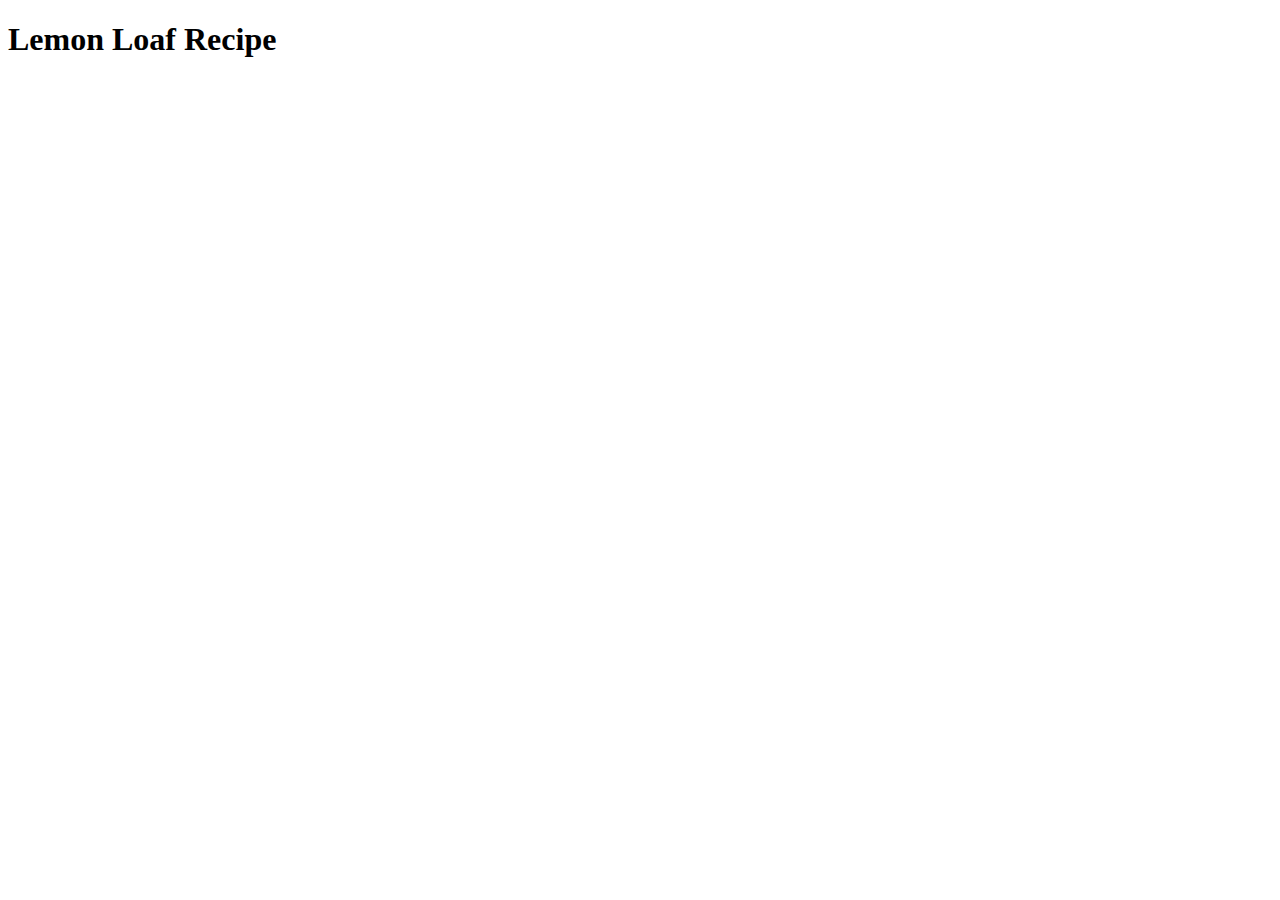
<file: lemon-loaf.html>
<!DOCTYPE html>
<html lang="en">
<head>
    <meta charset="UTF-8">
    <meta name="viewport" content="width=device-width, initial-scale=1.0">
    <title>Lemon Loaf</title>
</head>
<body>
    <h1>Lemon Loaf Recipe</h1>
</body>
</html>
</file>
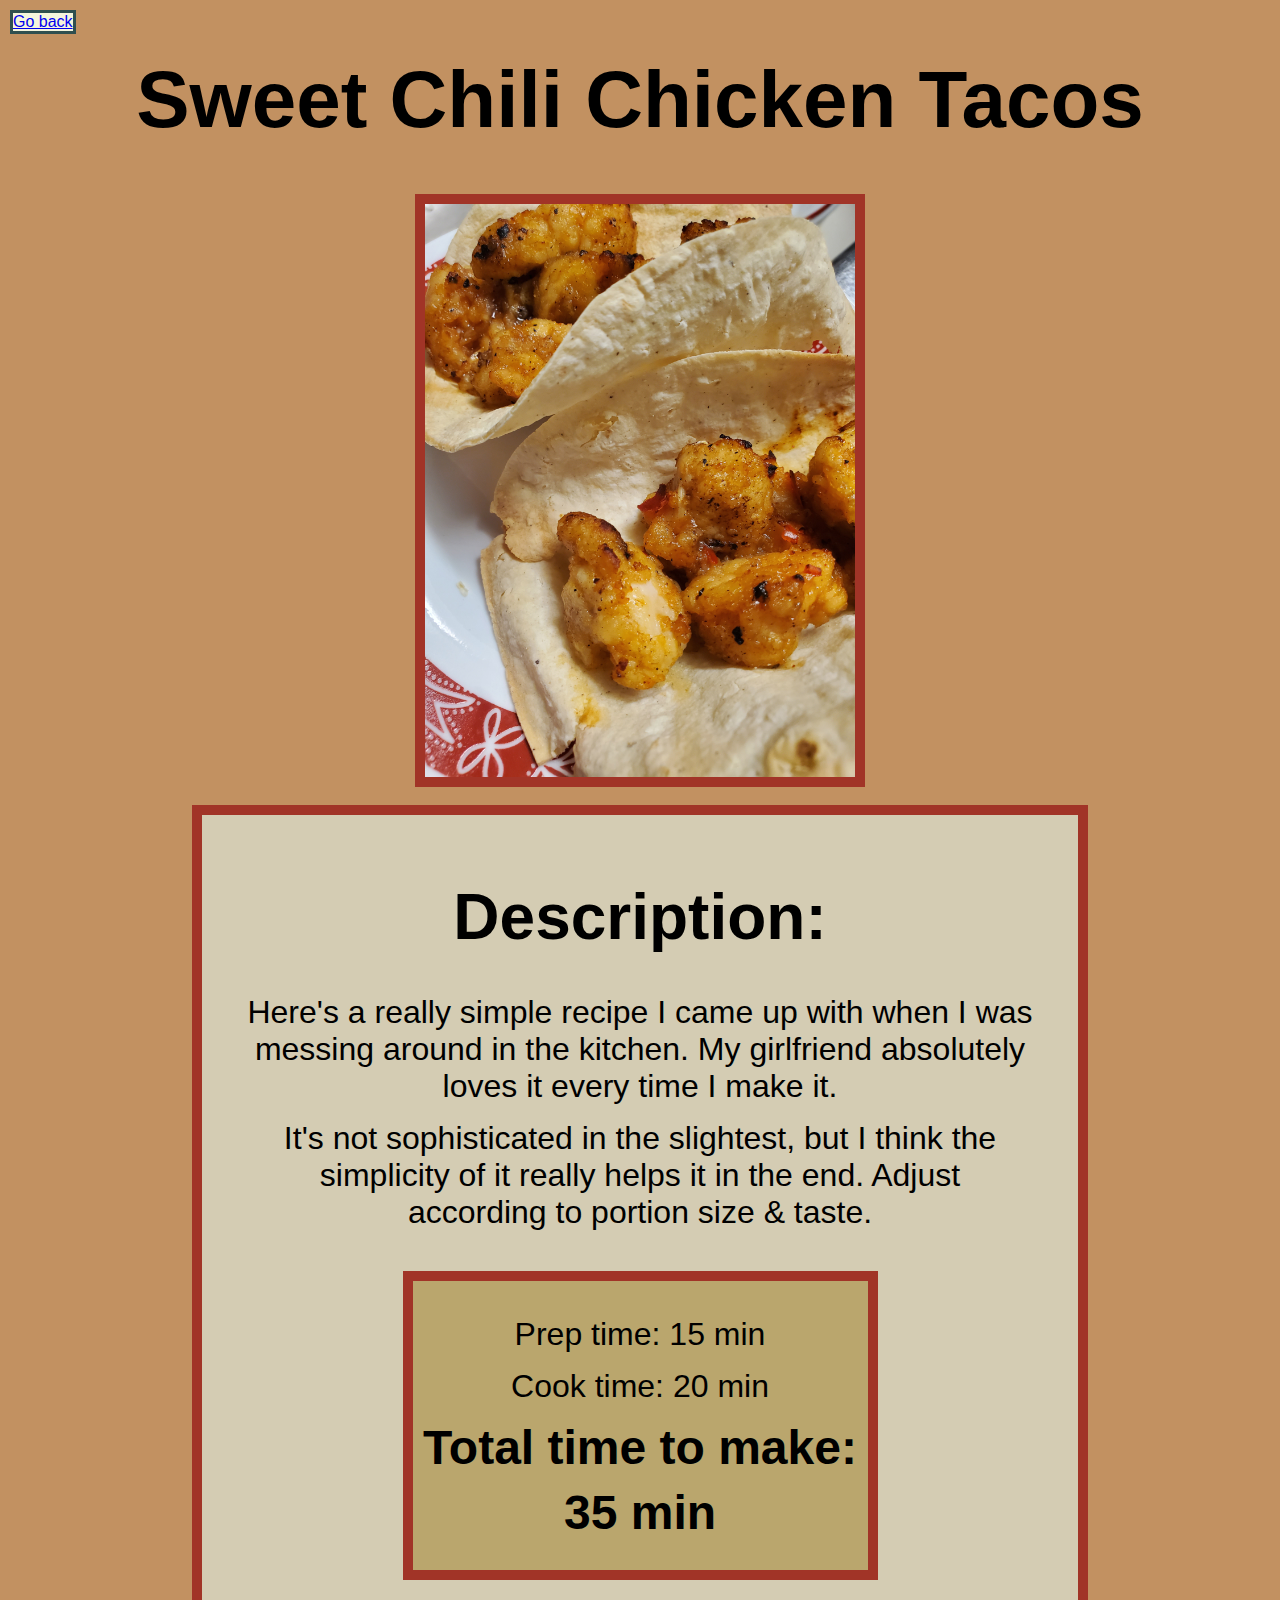
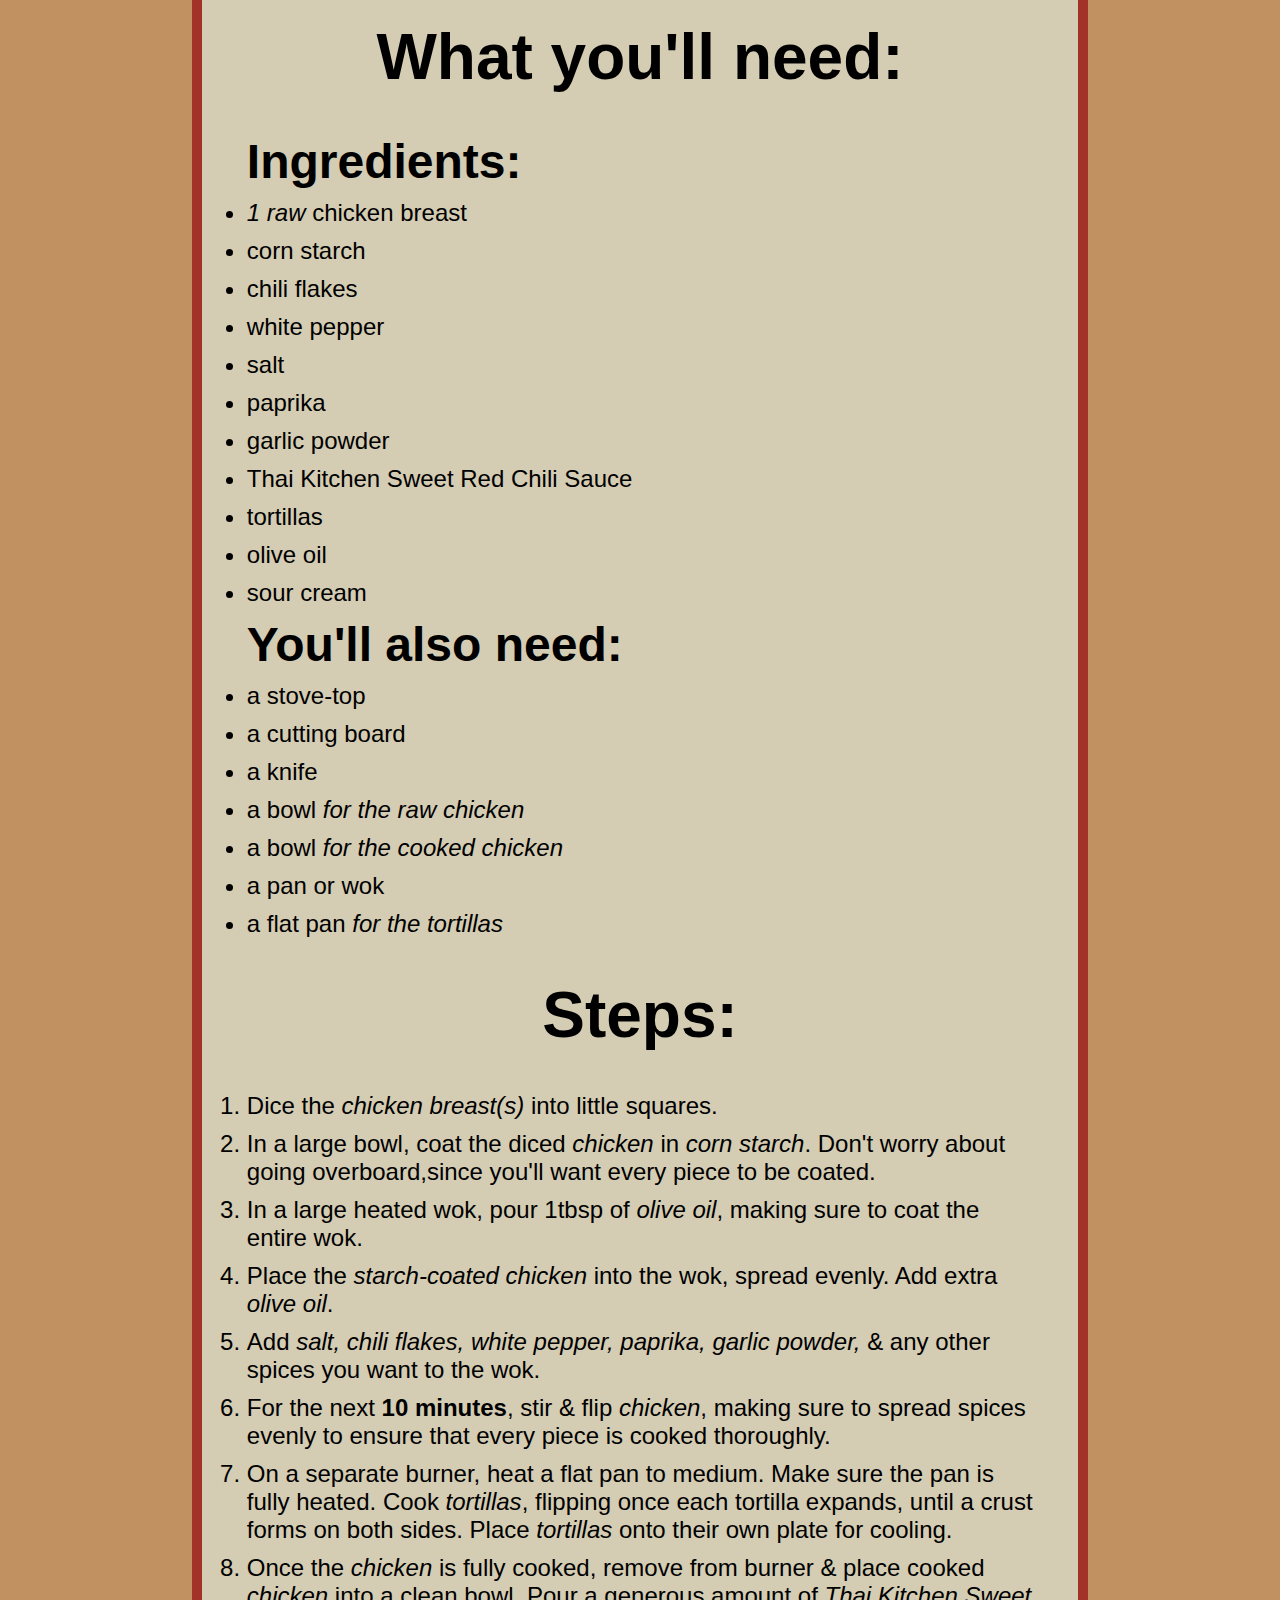
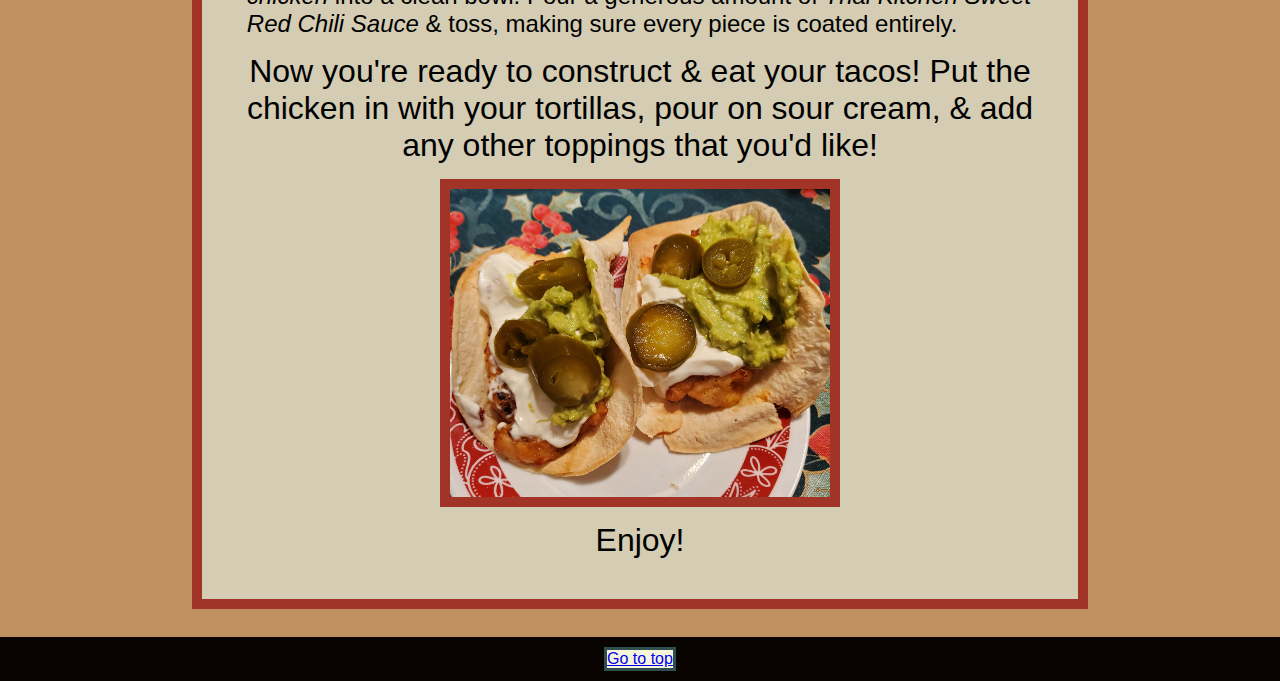
<file: recipes/chili-chicken-tacos.html>
<!DOCTYPE html>
<html lang="en">
<head>
    <meta charset="UTF-8">
    <meta name="viewport" content="width=device-width, initial-scale=1.0">
    <link rel="stylesheet" href="../style.css">
    <title>Sweet Chili Chicken Tacos</title>
</head>

<body>
    <header id="top">
        <a href="../index.html" class="button">Go back</a>
        <h1 class="title">Sweet Chili Chicken Tacos</h1> 
    </header>
    
    <main>
            <img class="display-img" src="../images/chicken-tacos.jpg" alt="the tacos in all their glory" width="450">
            <br>

        <article class="recipe">
            <h2>Description:</h2>
            <p>Here's a really simple recipe I came up with when I was messing around in the kitchen. My girlfriend absolutely loves it every time I make it.</p>
            <p>It's not sophisticated in the slightest, but I think the simplicity of it really helps it in the end. Adjust according to portion size & taste.</p>
        
            <div class="cook-time">
                <p>Prep time: 15 min</p>
                <p>Cook time: 20 min</p>
                <h3>Total time to make:</h3>
                <h3>35 min</h3>
            </div>

            <h2>What you'll need:</h2>
            <h3>Ingredients:</h3>
            <ul>
                <li><em>1 raw</em> chicken breast</li>
                <li>corn starch</li>
                <li>chili flakes</li>
                <li>white pepper</li>
                <li>salt</li>
                <li>paprika</li>
                <li>garlic powder</li>
                <li>Thai Kitchen Sweet Red Chili Sauce</li>
                <li>tortillas</li>
                <li>olive oil</li>
                <li>sour cream</li>
        
            </ul>
            <h3>You'll also need:</h3>
            <ul>
                <li>a stove-top</li>
                <li>a cutting board</li>
                <li>a knife</li>
                <li>a bowl <em>for the raw chicken</em></li>
                <li>a bowl <em>for the cooked chicken</em></li>
                <li>a pan or wok</li>
                <li>a flat pan <em>for the tortillas</em></li>
            </ul>
            <h2>Steps:</h2>
            <ol>
                <li>Dice the <em>chicken breast(s)</em> into little squares.</li>
                <li>In a large bowl, coat the diced <em>chicken</em> in <em>corn starch</em>. Don't worry about going overboard,since you'll want every piece to be coated.</li>
                <li>In a large heated wok, pour 1tbsp of <em>olive oil</em>, making sure to coat the entire wok.</li>
                <li>Place the <em>starch-coated chicken</em> into the wok, spread evenly. Add extra <em>olive oil</em>.</li>
                <li>Add <em>salt, chili flakes, white pepper, paprika, garlic powder,</em> &amp; any other spices you want to the wok.</li>
                <li>For the next <strong>10 minutes</strong>, stir & flip <em>chicken</em>, making sure to spread spices evenly to ensure that every piece is cooked thoroughly.</li>
                <li>On a separate burner, heat a flat pan to medium. Make sure the pan is fully heated. Cook <em>tortillas</em>, flipping once each tortilla expands, until a crust forms on both sides. Place <em>tortillas</em> onto their own plate for cooling.</li>
                <li>Once the <em>chicken</em> is fully cooked, remove from burner & place cooked <em>chicken</em> into a clean bowl. Pour a generous amount of <em>Thai Kitchen Sweet Red Chili Sauce</em> &amp; toss, making sure every piece is coated entirely.</li>
            </ol>
            <p>Now you're ready to construct & eat your tacos! Put the chicken in with your tortillas, pour on sour cream, &amp; add any other toppings that you'd like!</p>
            <img class="final-img" src="../images/loaded-tacos.jpg" alt="the chicken tacos loaded with sour cream, guacamole, &amp; pickled jalapeños" width="400">
            <p>Enjoy!</p>
        </article>
    </main>

    <footer>
        <a href="#top" class="button">Go to top</a>
    </footer>
</body>
</html>
</file>
<file: style.css>
/*Apply to everything*/
* {
    margin: 0px;
    padding: 0px;
    box-sizing: border-box;
    font-family: "Tahoma", "Arial", sans-serif;
}

html,
body {
    min-height: 100vh;
}

body {
    background-color: #c29161;
    display: flex;
    flex-direction: column;
}

/*Page format styling*/
header {
    height: auto;
}

main {
    margin: 28px 15%;
    /* border: 2px solid pink; /*Debugging*/
}

.recipe {
    background-color: #d4ccb3;
    border: 10px solid #a13427;
    padding: 25px 5%;
}

footer {
    background-color: #090401;
    width: 100%;
    display: flex;
    margin-top: auto;
    align-items: center;
    justify-content: center;
    flex-basis: 40px;
    padding: 20px auto;
}

/*Text styling*/
.title {
    font-size: 5em;
    font-weight: 900;
    text-align: center;
    padding: 10px;
    margin: auto auto 10px;
}

h2 {
    font-size: 4em;
    margin: 40px auto;
    text-align: center;
}

h3 {
    font-size: 3em;
    margin: 10px auto;
}

p {
    font-size: 2em;
    margin: 15px auto;
    text-align: center;
}

/*Other element styling*/

img {
    border: 10px solid #a13427;
    display: block;
}

/*Specific styling*/
.display-img {
    margin: 0 auto;
}

.final-img {
    margin: 10px auto;
}

li {
    margin-bottom: 10px;
    font-size: 1.5em;
}

.index-list {
    list-style-type: none;
    padding: 30px;
    width: 500px;
    height: 250px;
    background-color: #d4ccb3;
}

.index-list > li {
    margin-bottom: 20px;
    font-size: 2em;
}

.index-list, .cook-time {
    text-align: center;
    box-sizing: border-box;
    border: 10px solid #a13427;
}

.cook-time {
    width: 475px;
    padding: 20px 0;
    margin-top: 40px;
    background-color: #9c771873;
    margin-left: auto;
    margin-right: auto;
}

.button {
    display: inline-block;
    max-height: 110%;
    max-width: 130%;
    background-color: beige;
    border: 3px solid darkslategray;
    margin: 10px;
}

.navbar {
    display: flex;
    justify-content: center;
    align-items: center;
    /* border: 2px solid blue; /*Debugging*/
    height: 60vh;
}
</file>
